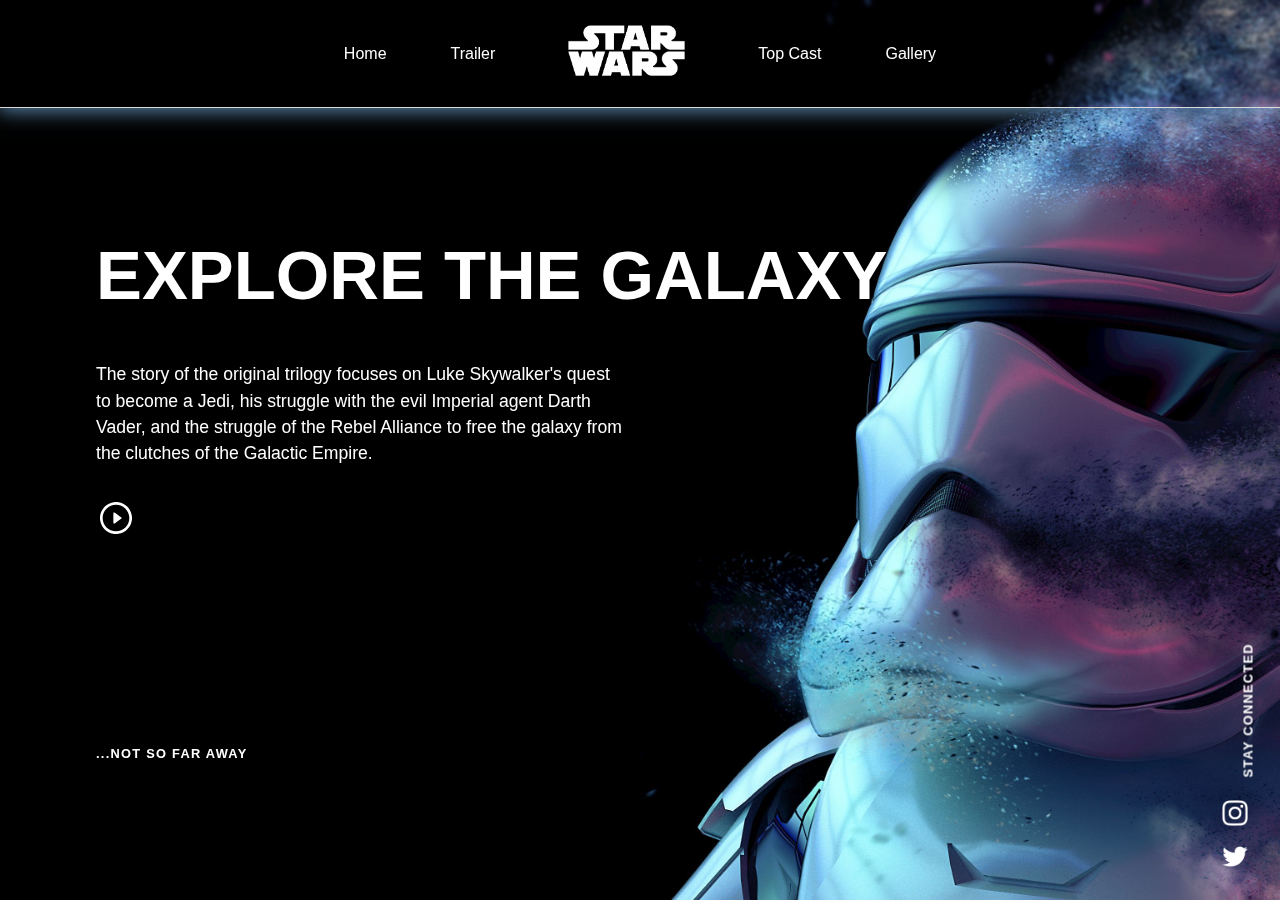
<file: index.html>
<!DOCTYPE html>
<html lang="en">
  <head>
    <meta charset="UTF-8">
    <meta http-equiv="X-UA-Compatible" content="IE=edge">
    <meta name="viewport" content="width=device-width, initial-scale=1.0">
    <link rel="stylesheet" href="style.css">
    <link rel="icon" type="image/x-icon" href="/afb/deathstar-01.png">
    <title>Home - Star Wars</title>
  </head>

  <body class="home">
    <header>
      <nav>
        <ul>
          <li><img src="afb/logo.png" alt="Logo Star Wars"></li>
          <li><a href="index.html">Home</a></li>
          <li><a href="watch.html">Trailer</a></li>
          <li><a href="cast.html">Top Cast</a></li>
          <li><a href="gallery.html">Gallery</a></li>
        </ul>
      </nav>
    </header>

    <main>
      <section>
        <h1>Explore the galaxy</h1>
        <p>
          The story of the original trilogy focuses on Luke Skywalker's quest to
          become a Jedi, his struggle with the evil Imperial agent Darth Vader,
          and the struggle of the Rebel Alliance to free the galaxy from the
          clutches of the Galactic Empire.
        </p>

        <a href="watch.html"><img src="afb/play.svg" alt="Play button"></a>

        <h2>...not so far away</h2>

        <h3>Stay connected</h3>
      </section>

      <section>
        <a href="https://www.instagram.com/starwars/"><img src="afb/insta.png" alt="Instagram Star Wars"></a>
        <a href="https://twitter.com/starwars"><img src="afb/twitter.png" alt="Twitter Star Wars"></a>
      </section>
    </main>

    <footer>
      <p>@Copyright 2022 - Tessa Heijnen</p>
    </footer>
  </body>
</html>
</file>
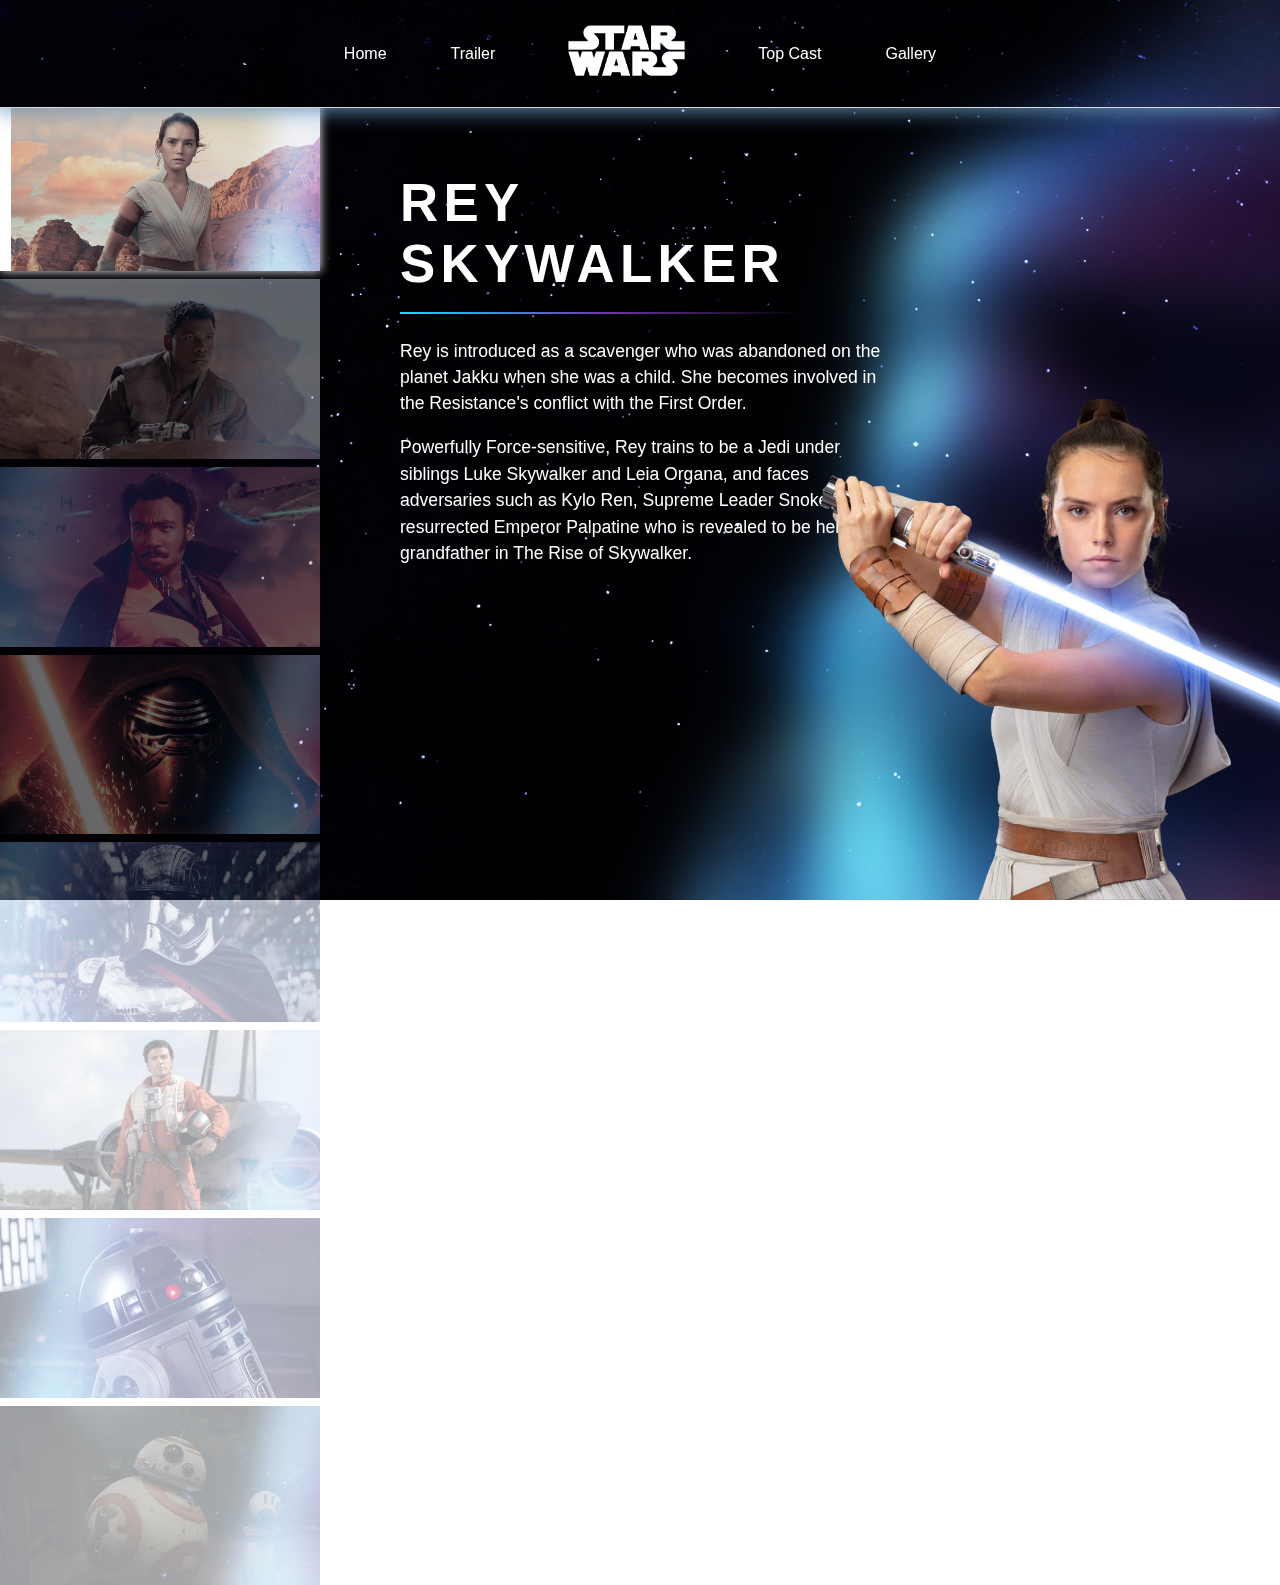
<file: cast.html>
<!DOCTYPE html>
<html lang="en">
  <head>
    <meta charset="UTF-8">
    <meta http-equiv="X-UA-Compatible" content="IE=edge">
    <meta name="viewport" content="width=device-width, initial-scale=1.0">
    <link rel="stylesheet" href="style.css">
    <link rel="icon" type="image/x-icon" href="/afb/deathstar-01.png">
    <title>Top Cast - Star Wars</title>
  </head>

  <body class="cast">
    <header>
      <nav>
        <ul>
          <li><img src="afb/logo.png" alt="Logo Star Wars"></li>
          <li><a href="index.html">Home</a></li>
          <li><a href="watch.html">Trailer</a></li>
          <li><a href="cast.html">Top Cast</a></li>
          <li><a href="gallery.html">Gallery</a></li>
        </ul>
      </nav>
    </header>

    <main>
      <section>
        <img src="cast/rey.jpg" alt="Rey Skywalker">
        <img src="cast/finn.jpg" alt="Finn">
        <img src="cast/lando.jpg" alt="Lando Calrissian">
        <img src="cast/kylo.jpg" alt="Kylo Ren">
        <img src="cast/phasma.jpg" alt="Phasma">
        <img src="cast/poe.jpg" alt="Poe Dameron">
        <img src="cast/r.jpg" alt="R2-D2">
        <img src="cast/bb.jpg" alt="BB8">
      </section>

      <section>
        <h2>
          Rey <br>
          Skywalker
        </h2>

        <hr>

        <p>
          Rey is introduced as a scavenger who was abandoned on the planet Jakku
          when she was a child. She becomes involved in the Resistance's
          conflict with the First Order.
        </p>

        <p>
          Powerfully Force-sensitive, Rey trains to be a Jedi under siblings
          Luke Skywalker and Leia Organa, and faces adversaries such as Kylo
          Ren, Supreme Leader Snoke and the resurrected Emperor Palpatine who is
          revealed to be her grandfather in The Rise of Skywalker.
        </p>

        <img src="cast/reytrans.png" alt="Rey Skywalker">
      </section>
    </main>

    <footer>
      <p>@Copyright 2022 - Tessa Heijnen</p>
    </footer>
  </body>
</html>
</file>
<file: style.css>
/* HEADER--------------------------------------------------  */

.home {
  background-image: url("afb/test.jpeg");
  background-size: cover;
  background-attachment: fixed;
  margin: 0;
}

header {
  border-bottom: 1.5px solid rgb(219, 219, 219);
  box-shadow: 0px 0px 20px 2px rgb(99, 149, 189);
  position: fixed;
  top: 0;
  width: 100%;
  z-index: 1;
  -webkit-backdrop-filter: blur(1px);
  backdrop-filter: blur(0.1em);
}

header nav ul {
  display: flex;
  flex-wrap: wrap;
  gap: 4em;
  list-style-type: none;
  justify-content: center;
  align-items: center;
  padding: 0;
}

header nav ul li:nth-last-of-type(1):hover,
header nav ul li:nth-last-of-type(2):hover,
header nav ul li:nth-last-of-type(3):hover,
header nav ul li:nth-last-of-type(4):hover {
  border-bottom-style: solid;
  border-color: rgb(255, 255, 255);
  transition: ease 0.3s;
  height: 25px;
}

header nav ul li:nth-of-type(2),
header nav ul li:nth-of-type(3) {
  order: -1;
}

/* logo star wars */
header img {
  width: 15vh;
}

header a {
  text-decoration: none;
  color: rgb(255, 255, 255);
  font-family: "Gill Sans", "Gill Sans MT", Calibri, "Trebuchet MS", sans-serif;
}

/* HOME PAGINA--------------------------------------------------  */

/* alle tekst */
.home main section:nth-of-type(1) {
  position: fixed;
  top: 1em;
  left: 6em;
  color: rgb(255, 255, 255);
}

/* losse onderdelen */
.home main section:nth-of-type(1) h1 {
  margin-top: 3.2em;
  font-family: Impact, Haettenschweiler, "Arial Narrow Bold", sans-serif;
  font-size: 4.3em;
  text-transform: uppercase;
}

.home main section:nth-of-type(1) p {
  font-family: "Gill Sans", "Gill Sans MT", Calibri, "Trebuchet MS", sans-serif;
  font-size: 1.1em;
  font-weight: 400;
  line-height: 1.5em;
  margin-bottom: 2em;
  width: 30em;
}

/* play */
.home main section:nth-of-type(1) a img {
  width: 2em;
  margin-left: 4px;
}

.home main section:nth-of-type(1) a img:hover {
  transform: scale(1.2);
  box-shadow: 0px 0px 10px 3px rgb(99, 149, 189);
  transition: ease 0.3s;
  border-radius: 100%;
}

/* onder tekst */
.home main section:nth-of-type(1) h2 {
  font-family: "Gill Sans", "Gill Sans MT", Calibri, "Trebuchet MS", sans-serif;
  font-size: 0.8em;
  text-transform: uppercase;
  letter-spacing: 0.1em;
  position: fixed;
  bottom: 10em;
}

/* social media */
.home main section:nth-of-type(1) h3 {
  color: white;
  font-family: "Gill Sans", "Gill Sans MT", Calibri, "Trebuchet MS", sans-serif;
  font-size: 0.8em;
  text-transform: uppercase;
  letter-spacing: 0.1em;
  position: fixed;
  bottom: 8em;
  right: -8em;
  transform-origin: 0%;
  transform: rotate(-90deg);
}

.home main section:nth-of-type(2) img {
  width: 1.6em;
}

.home main section:nth-of-type(2) {
  display: flex;
  flex-direction: column;
  gap: 1em;
  position: fixed;
  bottom: 1.8em;
  right: 2em;
  max-width: 100%;
  overflow-x: hidden;
}

.home footer {
  display: none;
}

/* TRAILER PAGINA-------------------------------------------------- */

.watch header {
  background-color: black;
  background-size: cover;
  background-attachment: fixed;
  margin: 0;
}

/* achtergrond */
.watch {
  background-color: #000000;
  background-size: cover;
  background-attachment: fixed;
  margin: 0;
  z-index: -1;
}

/* inhoud video */
.watch main video {
  width: 100%;
  background-size: cover;
  background-attachment: fixed;
  margin-top: -5px;
}

/* back */
.watch main a img {
  position: absolute;
  width: 1.5em;
  top: 9em;
  left: 2em;
  z-index: 1;
}

.watch main a img:hover {
  transform: scale(1.2);
  transition: ease 0.8s;
}

.watch footer {
  display: none;
}

/* CAST PAGINA--------------------------------------------------  */

.cast header {
  background-image: url("afb/last.jpg");
  background-size: cover;
  background-attachment: fixed;
  margin: 0;
}

/* achtergrond */
.cast {
  background-image: url("afb/last.jpg");
  background-size: cover;
  background-attachment: fixed;
  margin: 0;
  z-index: -1;
}

/* De rij */
.cast main section:nth-of-type(1) {
  display: flex;
  flex-direction: column;
  gap: 0.5em;
  position: absolute;
  top: 6.1em;
}

/* enkele */
.cast main section:nth-of-type(1) img {
  width: 20em;
  opacity: 40%;
}

.cast main section:nth-of-type(1) img:hover {
  opacity: 100%;
  transition: 0.8s ease;
}

/* rey */
.cast main section:nth-of-type(1) img:nth-of-type(1) {
  opacity: 100%;
  border-left: 0.7em solid rgb(255, 255, 255);
  box-shadow: 0px 0px 10px 0px rgb(247, 246, 246);
  width: 19.3em;
}

/* kop */
.cast main section:nth-of-type(2) {
  position: fixed;
  top: 8em;
  left: 25em;
  color: rgb(255, 255, 255);
}

.cast main section:nth-of-type(2) h2 {
  color: white;
  font-family: Impact, Haettenschweiler, "Arial Narrow Bold", sans-serif;
  font-size: 3.3em;
  text-transform: uppercase;
  letter-spacing: 0.1em;
}

/* horizontale lijn */
.cast main section:nth-of-type(2) hr {
  border-image: linear-gradient(
    0.25turn,
    #01e6ff,
    #7635ae,
    rgba(0, 132, 255, 0)
  );
  border-image-slice: 1;
  width: 25em;
  position: fixed;
  top: 19em;
}

/* alinea */
.cast main section:nth-of-type(2) p {
  color: white;
  font-family: "Gill Sans", "Gill Sans MT", Calibri, "Trebuchet MS", sans-serif;
  font-size: 1.1em;
  font-weight: 400;
  line-height: 1.5em;
  width: 28em;
}

/* rey transparant */
.cast main section:nth-of-type(2) img {
  position: fixed;
  bottom: 0;
  right: -13em;
  width: 53%;
}

.cast footer {
  display: none;
}

/* GALLERRY PAGINA--------------------------------------------------  */

.gallery header {
  background-image: url("afb/last.jpg");
  background-size: cover;
  background-attachment: fixed;
  margin: 0;
}

/* achtergrond*/
.gallery {
  background-image: url("afb/last.jpg");
  background-size: cover;
  background-attachment: fixed;
  margin: 0;
  z-index: -1;
}

.gallery main {
  line-height: 0;
  column-count: 4;
  column-gap: 0.5em;
  margin-top: 6.2em;
}

.gallery main img {
  width: 100%;
  height: auto;
  margin-bottom: 0.5em;
}

footer {
  background-color: rgb(0, 0, 0);
  position: sticky;
  width: 100%;
  height: 0.2em;
  text-align: center;
  display: table;
  font-family: "Gill Sans", "Gill Sans MT", Calibri, "Trebuchet MS", sans-serif;
  font-size: 0.8em;
  color: rgb(250, 244, 244);
}

/* TELEFOON--------------------------------------------------  */

@media (max-width: 500px) {
  /* HOME PAGINA--------------------------------------------------  */

  .home {
    background-color: black;
    background-size: cover;
    background-position: -30em 13em;
    background-repeat: no-repeat;
  }

  header nav ul {
    gap: 0;
    justify-content: space-around;
  }

  header nav ul img {
    width: 12vh;
  }

  nav {
    -webkit-backdrop-filter: blur(0);
    backdrop-filter: blur(0);
  }

  /* alle tekst */
  .home main section:nth-of-type(1) {
    top: 0em;
    left: 2em;
  }

  /* losse onderdelen */
  .home main section:nth-of-type(1) h1 {
    font-size: 2.3em;
  }

  .home main section:nth-of-type(1) p {
    font-size: 1em;
    width: 20em;
  }

  /* play */
  .home main section:nth-of-type(1) a img {
    margin-bottom: 1em;
  }

  /* ondertekst */
  .home main section:nth-of-type(1) h2 {
    text-shadow: rgb(0, 0, 0) 1px 0 2px;
    bottom: 10em;
  }

  /* social media */
  .home main section:nth-of-type(1) h3 {
    color: transparent;
    bottom: 8em;
    right: -8em;
  }

  /* TRAILER PAGINA--------------------------------------------------  */

  /* video */
  .watch {
    margin-top: 60%;
    margin-bottom: 50%;
  }

  /* back */
  .watch main a img {
    top: 6em;
    left: 1em;
    width: 1em;
  }

  /* CAST PAGINA--------------------------------------------------  */

  .cast header {
    z-index: 2;
  }

  /* de rij */
  .cast main section:nth-of-type(1) {
    flex-direction: row;
    top: 4.7em;
    width: 100%;
    height: 9em;
    position: fixed;
    overflow-x: scroll;
    z-index: 1;
  }

  /* de rij */
  .cast main section:nth-of-type(2) {
    position: absolute;
    top: 0em;
    left: 1.8em;
  }

  /* kop */
  .cast main section:nth-of-type(2) h2 {
    position: fixed;
    font-size: 2.3em;
    overflow: visible;
    padding-bottom: 1em;
    padding-top: 5.8em;
    padding-right: 10em;
    background-color: #000000;
  }

  .cast main section:nth-of-type(2) hr {
    width: 20em;
    top: 21em;
  }

  /* alinea */
  .cast main section:nth-of-type(2) p {
    width: 18em;
    position: relative;
    top: 19.8em;
    line-height: 1.3em;
    z-index: -1;
  }

  /* Rey transparant */
  .cast main section:nth-of-type(2) img {
    position: relative;
    display: flex;
    left: 1em;
    width: 20em;
    margin-top: 24em;
  }

  .cast footer {
    color: transparent;
  }

  /* GALLERY PAGINA--------------------------------------------------  */

  .gallery main {
    column-count: 2;
    margin-top: 4.6em;
  }
  .gallery header {
    backdrop-filter: none;
    -webkit-backdrop-filter: none;
  }
}
</file>
